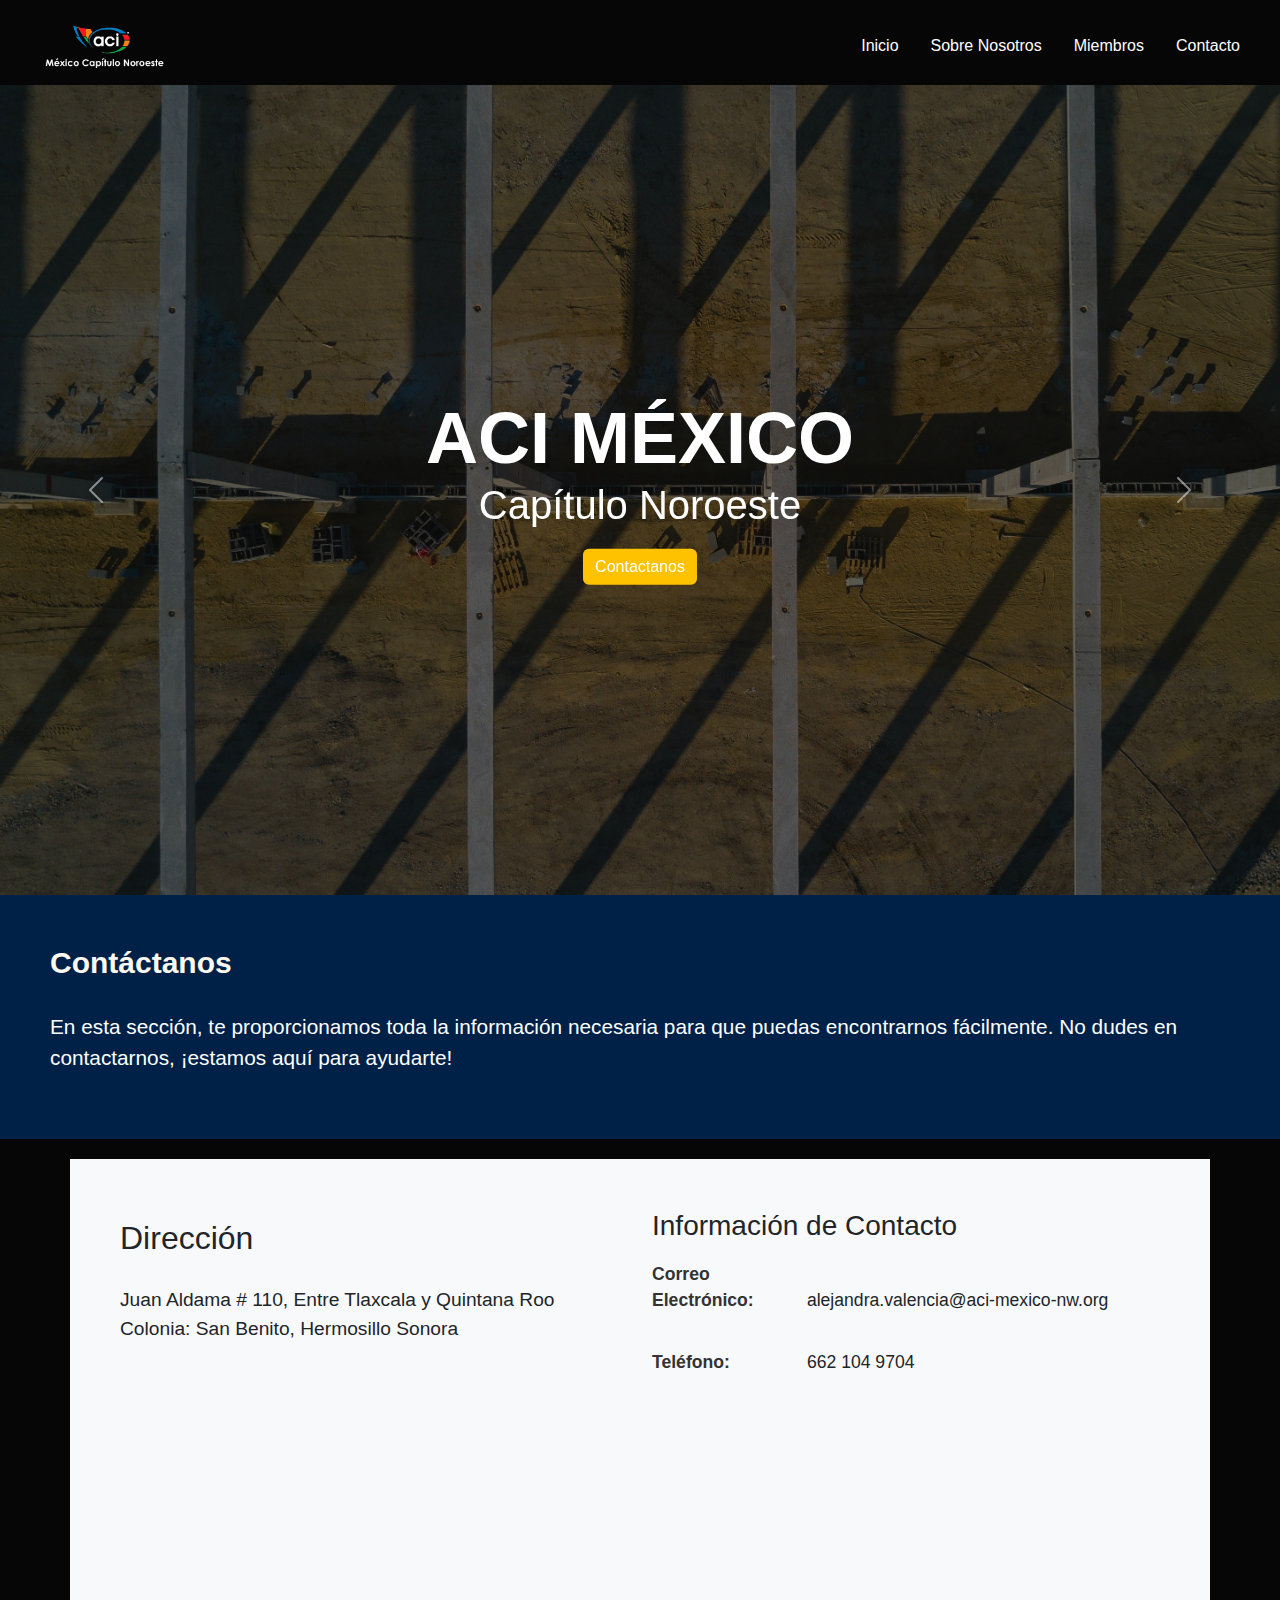
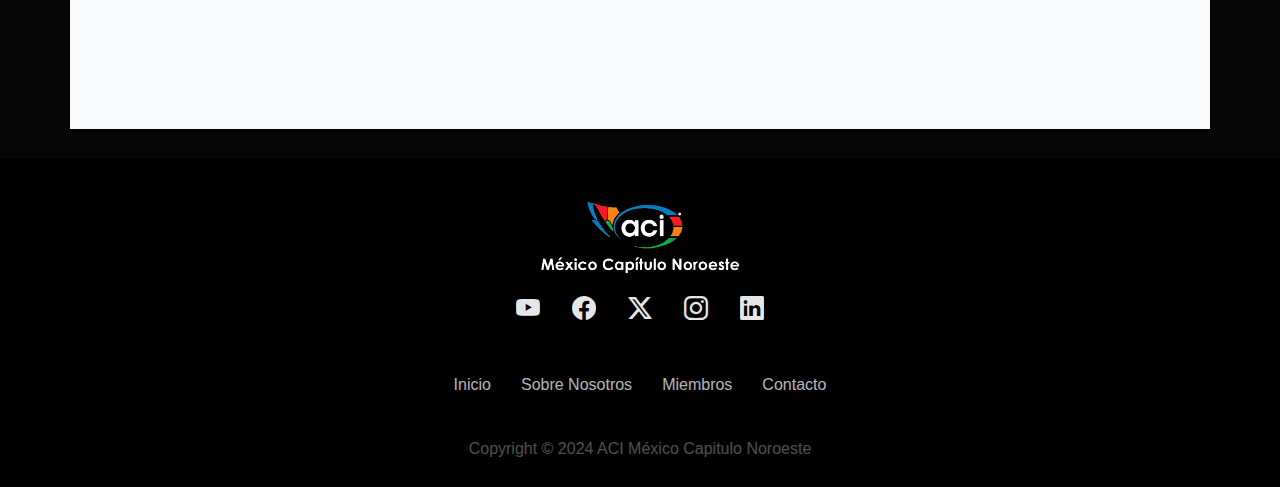
<file: contacto.html>
<!DOCTYPE html>
<html lang="en">

<head>
    <meta charset="UTF-8">
    <meta name="viewport" content="width=device-width, initial-scale=1.0">
    <title>ACI México Capitulo Noroeste</title>


    <link rel="preconnect" href="https://fonts.googleapis.com">
    <link rel="preconnect" href="https://fonts.gstatic.com" crossorigin>
    <link href="https://fonts.googleapis.com/css2?family=Rubik:wght@300;400;500;600;700;800&display=swap"
        rel="stylesheet">

    <link href="https://cdn.jsdelivr.net/npm/bootstrap@5.3.3/dist/css/bootstrap.min.css" rel="stylesheet"
        integrity="sha384-QWTKZyjpPEjISv5WaRU9OFeRpok6YctnYmDr5pNlyT2bRjXh0JMhjY6hW+ALEwIH" crossorigin="anonymous">
    <link rel="stylesheet" href="https://cdn.jsdelivr.net/npm/bootstrap-icons@1.11.3/font/bootstrap-icons.min.css">

    <link rel="stylesheet" href="./assets/css/bootcss/carousel.css">
    <link rel="stylesheet" href="./assets/css/bootcss/btns.css">

    <link rel="stylesheet" href="./assets/css/misVis.css">
    <link rel="stylesheet" href="./assets/css/contacto.css">

    <link rel="stylesheet" href="./assets/css/header.css">
    <link rel="stylesheet" href="./assets/css/sobre.css">
    <link rel="stylesheet" href="./assets/css/footer.css">
    <link rel="stylesheet" href="./assets/css/galeria.css">
    <link rel="icon" href="./assets/img/logo_blanco.png" type="image/x-icon">
    <link rel="shortcut icon" href="./assets/img/logo_blanco.png" type="image/x-icon">
</head>

<body>
    <header>
        <div class="navbar">
            <div class="logo">
                <a href="./index.html"><img src="./assets/img/logo_blanco.png" alt="Logo"></a>
            </div>
            <ul class="links">
                <li><a href="./index.html">Inicio</a></li>
                <!--<li><a href="#galeria">Patrocinadores</a></li>-->
                <li><a href="./sobreNosotros.html">Sobre Nosotros</a></li>
                <li><a href="./miembros.html">Miembros</a></li>
                <li><a href="./contacto.html">Contacto</a></li>
            </ul>
            <!--<a href="./.html" class="action_btn">INICIAR SESION</a>-->
            <div class="toggle_btn">
                <i class="bi bi-list"></i> <!-- Icono del menú móvil -->
            </div>
        </div>
        <div class="dropdown_menu">
            <ul>
                <li><a href="./index.html">Inicio</a></li>
                <li><a href="./sobreNosotros.html">Sobre Nosotros</a></li>
                <li><a href="./miembros.html">Miembros</a></li>
                <li><a href="./contacto.html">Contacto</a></li>
                <!--<li><a href="./.html" class="action_btn">Iniciar Sesion</a></li>-->
            </ul>
        </div>
    </header>


    <div id="carouselExampleAutoplaying" class="carousel slide second-carousel" data-bs-ride="carousel"
        data-bs-interval="2000">
        <div class="carousel-inner">
            <div class="carousel-item active">
                <img src="./assets/img/sobreNosotros/1_1.jpg" class="d-block w-100" alt="...">
            </div>
            <div class="carousel-item">
                <img src="./assets/img/sobreNosotros/1_2.jpg" class="d-block w-100" alt="...">
            </div>
            <div class="carousel-item">
                <img src="./assets/img/sobreNosotros/1_3.jpg" class="d-block w-100" alt="...">
            </div>
        </div>
        <!-- Overlay con texto y botón, fuera de cada .carousel-item -->
        <div class="carousel-overlay">
            <h2>
                <span class="main-text">ACI MÉXICO</span><br>
                <span class="sub-text">Capítulo Noroeste</span>
            </h2>
            <button class="btn btn-custom" onclick="window.location.href='#QuienesSomos'">Contactanos</button>
        </div>

        <button class="carousel-control-prev" type="button" data-bs-target="#carouselExampleAutoplaying"
            data-bs-slide="prev">
            <span class="carousel-control-prev-icon" aria-hidden="true"></span>
            <span class="visually-hidden">Previous</span>
        </button>
        <button class="carousel-control-next" type="button" data-bs-target="#carouselExampleAutoplaying"
            data-bs-slide="next">
            <span class="carousel-control-next-icon" aria-hidden="true"></span>
            <span class="visually-hidden">Next</span>
        </button>
    </div>


    <section id="QuienesSomos" class="sobre">
        <h2 id="sobre__titulo" class="sobre__titulo">Contáctanos</h2>
        <p id="sobre__descripcion" class="sobre__descripcion">
            En esta sección, te proporcionamos toda la información necesaria para que puedas encontrarnos fácilmente.
            No dudes en contactarnos, ¡estamos aquí para ayudarte!
        </p>
        <!---->
        <div class="d-flex justify-content-center">
            <!--<button class="btn btn-custom" type="button" onclick="window.location.href='./sobreNosotros.html'">Conocer
                más </button>-->
        </div>
    </section>

    <!----BOOTSTRAP-->
    <!-- Sección de Contacto -->
    <div class="container contact-section">
        <div class="row">
            <!-- Columna para la dirección y mapa -->
            <div class="col-md-6">
                <h2>Dirección</h2>
                <p class="contact-address">
                    <!--<strong>Dirección:</strong><br>-->
                    Juan Aldama # 110, Entre Tlaxcala y Quintana Roo<br>
                    Colonia: San Benito, Hermosillo Sonora
                </p>
                <!-- Mapa de Google Maps -->
                <div class="map-container">
                    <iframe
                        src="https://www.google.com/maps/embed?pb=!1m18!1m12!1m3!1d1232.596339968885!2d-110.9647873504897!3d29.09655984810565!2m3!1f0!2f0!3f0!3m2!1i1024!2i768!4f13.1!3m3!1m2!1s0x86ce85f84b1e6d7f%3A0x928875c138a54a02!2sACI%20M%C3%89XICO%20CAPITULO%20NOROESTE!5e0!3m2!1ses-419!2smx!4v1726733097572!5m2!1ses-419!2smx"
                        width="600" height="450" style="border:0;" allowfullscreen="" loading="lazy"
                        referrerpolicy="no-referrer-when-downgrade"></iframe>
                </div>
            </div>
            <!-- Columna para la información de contacto -->
            <div class="col-md-6">
                <h3>Información de Contacto</h3>
                <ul class="contact-info">
                    <li><strong>Correo Electrónico:</strong> alejandra.valencia@aci-mexico-nw.org</li>
                    <li><strong>Teléfono:</strong> 662 104 9704</li>
                </ul>
            </div>
        </div>
    </div>

    <div class="scroll__to__top">
        <button id="back__to__top" class="btn btn-custom">
            <i class="bi bi-arrow-up-circle-fill"></i>
        </button>
    </div>
    


    <footer>
        <div class="footerContainer">
            <!-- Logo de la empresa -->
            <div class="footerLogo">
                <a href="./index.html"><img src="./assets/img/logo_blanco.png" alt="Logo de la Empresa"></a>

            </div>

            <!-- Iconos de redes sociales -->
            <div class="socialIcons">
                <a href="https://www.youtube.com/@aci.mexico-nw"><i class="bi bi-youtube"></i></a>
                <a href="https://www.facebook.com/ACI.Mexico.NW"><i class="bi bi-facebook"></i></a>
                <a href="https://twitter.com/aci_nw"><i class="bi bi-twitter-x"></i></a>
                <a href="https://www.instagram.com/aci.mexico.nw/"><i class="bi bi-instagram"></i></a>
                <a href="https://www.linkedin.com/in/aci-mexico-noroeste-92a23a284/"><i class="bi bi-linkedin"></i></a>
            </div>

            <!-- Navegación del footer -->
            <div class="footerNav">
                <ul>
                    <li><a href="./index.html">Inicio</a></li>
                    <li><a href="./sobreNosotros.html">Sobre Nosotros</a></li>
                    <li><a href="./miembros.html">Miembros</a></li>
                    <li><a href="./contacto.html">Contacto</a></li>
                </ul>
            </div>
        </div>

        <!-- Parte inferior del footer -->
        <div class="footerBottom">
            <p> Copyright &copy; 2024 ACI México Capitulo Noroeste</p>
        </div>
    </footer>


    <script src="./assets/js/header.js"></script>
    <script src="./assets/js/top_boton.js"></script>
    <script src="./assets/js/boots/boots.js"></script>
</body>

</html>
</file>
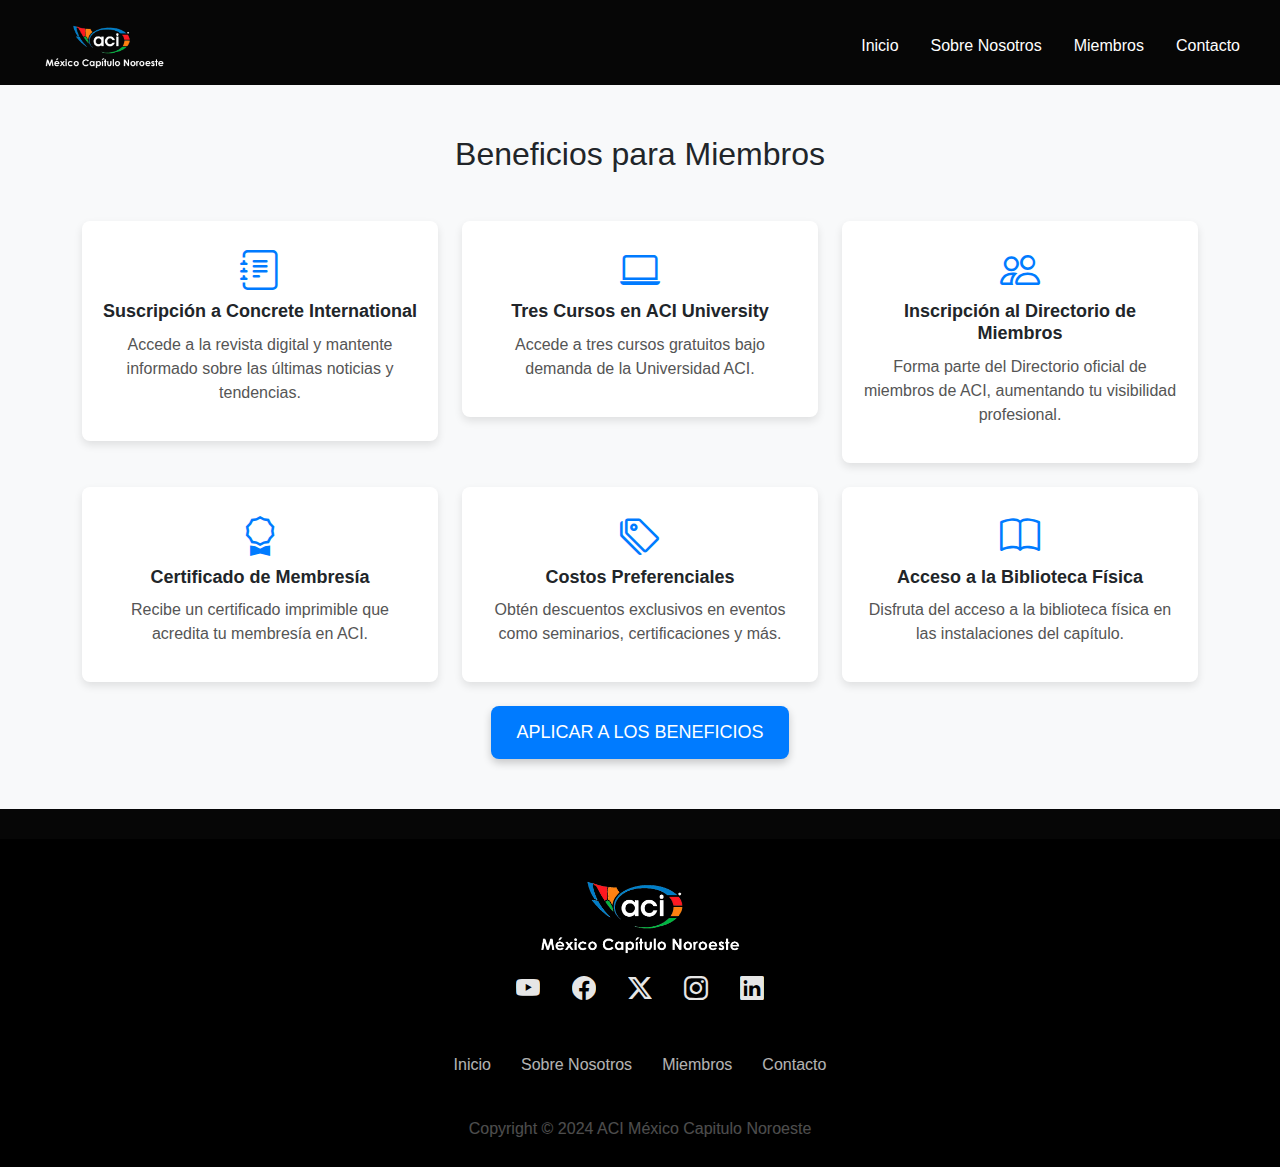
<file: miembros.html>
<!DOCTYPE html>
<html lang="en">

<head>
    <meta charset="UTF-8">
    <meta name="viewport" content="width=device-width, initial-scale=1.0">
    <title>ACI México Capitulo Noroeste</title>

    <link rel="preconnect" href="https://fonts.googleapis.com">
    <link rel="preconnect" href="https://fonts.gstatic.com" crossorigin>
    <link href="https://fonts.googleapis.com/css2?family=Rubik:wght@300;400;500;600;700;800&display=swap" rel="stylesheet">
    <link href="https://cdn.jsdelivr.net/npm/bootstrap@5.3.3/dist/css/bootstrap.min.css" rel="stylesheet"
        integrity="sha384-QWTKZyjpPEjISv5WaRU9OFeRpok6YctnYmDr5pNlyT2bRjXh0JMhjY6hW+ALEwIH" crossorigin="anonymous">
    <link rel="stylesheet" href="https://cdn.jsdelivr.net/npm/bootstrap-icons@1.11.3/font/bootstrap-icons.min.css">

    <link rel="stylesheet" href="./assets/css/bootcss/btns.css">
    <link rel="stylesheet" href="./assets/css/header.css">
    <link rel="stylesheet" href="./assets/css/footer.css">
    <link rel="stylesheet" href="./assets/css/miembros.css"> 
    <link rel="icon" href="./assets/img/logo_blanco.png" type="image/x-icon">
    <link rel="shortcut icon" href="./assets/img/logo_blanco.png" type="image/x-icon">
</head>

<body>
    <header>
        <div class="navbar">
            <div class="logo">
                <a href="./index.html"><img src="./assets/img/logo_blanco.png" alt="Logo"></a>
            </div>
            <ul class="links">
                <li><a href="./index.html">Inicio</a></li>
                <li><a href="./sobreNosotros.html">Sobre Nosotros</a></li>
                <li><a href="./miembros.html">Miembros</a></li>
                <li><a href="./contacto.html">Contacto</a></li>
            </ul>
            <div class="toggle_btn">
                <i class="bi bi-list"></i> <!-- Icono del menú móvil -->
            </div>
        </div>
        <div class="dropdown_menu">
            <ul>
                <li><a href="./index.html">Inicio</a></li>
                <li><a href="./sobreNosotros.html">Sobre Nosotros</a></li>
                <li><a href="./miembros.html">Miembros</a></li>
                <li><a href="./contacto.html">Contacto</a></li>
            </ul>
        </div>
    </header>

    <!-- Beneficios para Miembros -->
    <section class="beneficios-container">
        <div class="container">
            <h2 class="text-center mb-5">Beneficios para Miembros</h2>
            <div class="row gy-4">
                <div class="col-md-4">
                    <div class="beneficio">
                        <i class="bi bi-journal-text beneficio-icon"></i>
                        <h5>Suscripción a Concrete International</h5>
                        <p>Accede a la revista digital y mantente informado sobre las últimas noticias y tendencias.</p>
                    </div>
                </div>
                <div class="col-md-4">
                    <div class="beneficio">
                        <i class="bi bi-laptop beneficio-icon"></i>
                        <h5>Tres Cursos en ACI University</h5>
                        <p>Accede a tres cursos gratuitos bajo demanda de la Universidad ACI.</p>
                    </div>
                </div>
                <div class="col-md-4">
                    <div class="beneficio">
                        <i class="bi bi-people beneficio-icon"></i>
                        <h5>Inscripción al Directorio de Miembros</h5>
                        <p>Forma parte del Directorio oficial de miembros de ACI, aumentando tu visibilidad profesional.</p>
                    </div>
                </div>
                <div class="col-md-4">
                    <div class="beneficio">
                        <i class="bi bi-award beneficio-icon"></i>
                        <h5>Certificado de Membresía</h5>
                        <p>Recibe un certificado imprimible que acredita tu membresía en ACI.</p>
                    </div>
                </div>
                <div class="col-md-4">
                    <div class="beneficio">
                        <i class="bi bi-tags beneficio-icon"></i>
                        <h5>Costos Preferenciales</h5>
                        <p>Obtén descuentos exclusivos en eventos como seminarios, certificaciones y más.</p>
                    </div>
                </div>
                <div class="col-md-4">
                    <div class="beneficio">
                        <i class="bi bi-book beneficio-icon"></i>
                        <h5>Acceso a la Biblioteca Física</h5>
                        <p>Disfruta del acceso a la biblioteca física en las instalaciones del capítulo.</p>
                    </div>
                </div>
            </div>
        </div>
        <div class="d-flex justify-content-center mt-4">
            <a href="./contacto.html" class="btn btn-aplicar">Aplicar a los Beneficios</a>
        </div>
    </section>
    <div class="scroll__to__top">
        <button id="back__to__top" class="btn btn-custom">
            <i class="bi bi-arrow-up-circle-fill"></i>
        </button>
    </div>
    
    <footer>
        <div class="footerContainer">
            <!-- Logo de la empresa -->
            <div class="footerLogo">
                <a href="./index.html"><img src="./assets/img/logo_blanco.png" alt="Logo de la Empresa"></a>

            </div>

            <!-- Iconos de redes sociales -->
            <div class="socialIcons">
                <a href="https://www.youtube.com/@aci.mexico-nw"><i class="bi bi-youtube"></i></a>
                <a href="https://www.facebook.com/ACI.Mexico.NW"><i class="bi bi-facebook"></i></a>
                <a href="https://twitter.com/aci_nw"><i class="bi bi-twitter-x"></i></a>
                <a href="https://www.instagram.com/aci.mexico.nw/"><i class="bi bi-instagram"></i></a>
                <a href="https://www.linkedin.com/in/aci-mexico-noroeste-92a23a284/"><i class="bi bi-linkedin"></i></a>
            </div>

            <!-- Navegación del footer -->
            <div class="footerNav">
                <ul>
                    <li><a href="./index.html">Inicio</a></li>
                    <li><a href="./sobreNosotros.html">Sobre Nosotros</a></li>
                    <li><a href="./miembros.html">Miembros</a></li>
                    <li><a href="./contacto.html">Contacto</a></li>
                </ul>
            </div>
        </div>

        <!-- Parte inferior del footer -->
        <div class="footerBottom">
            <p> Copyright &copy; 2024 ACI México Capitulo Noroeste</p>
        </div>
    </footer>



    <script src="./assets/js/header.js"></script>
    <script src="./assets/js/top_boton.js"></script>
    <script src="./assets/js/boots/boots.js"></script>
</body>

</html>
</file>
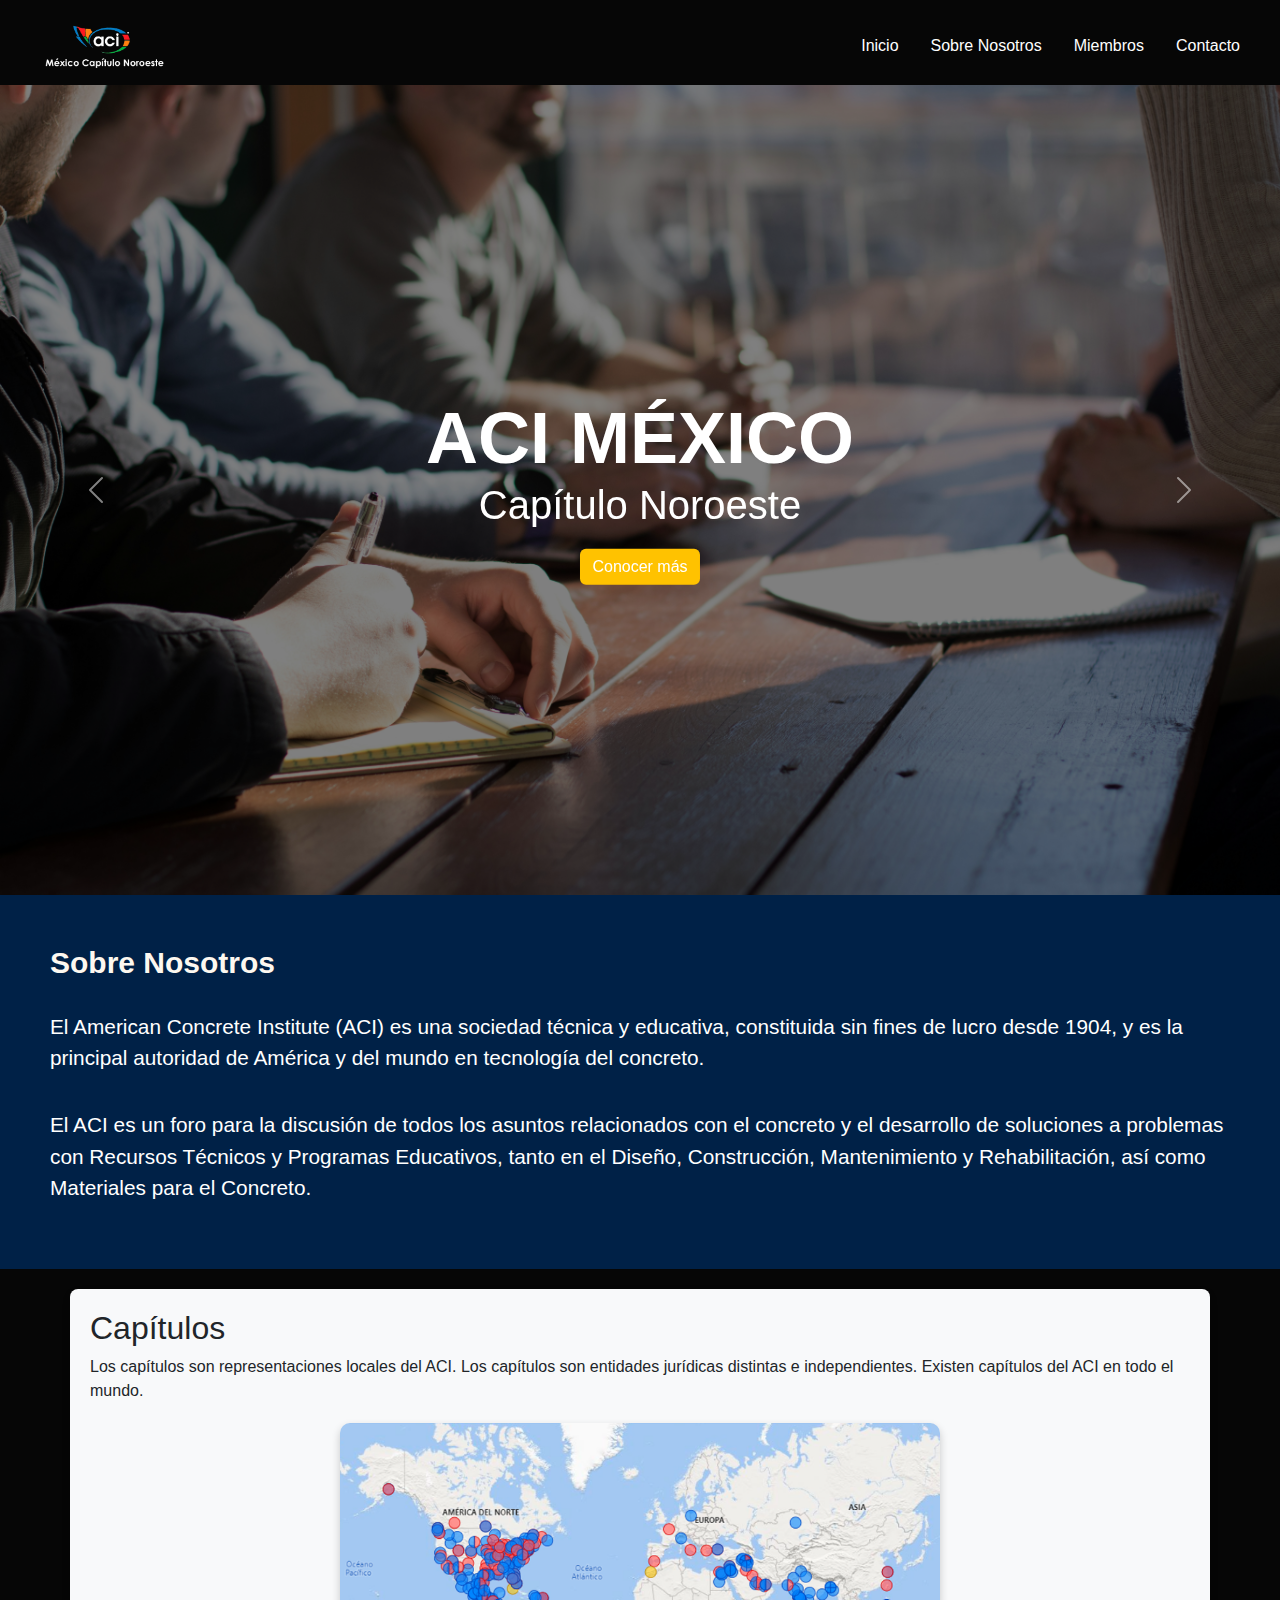
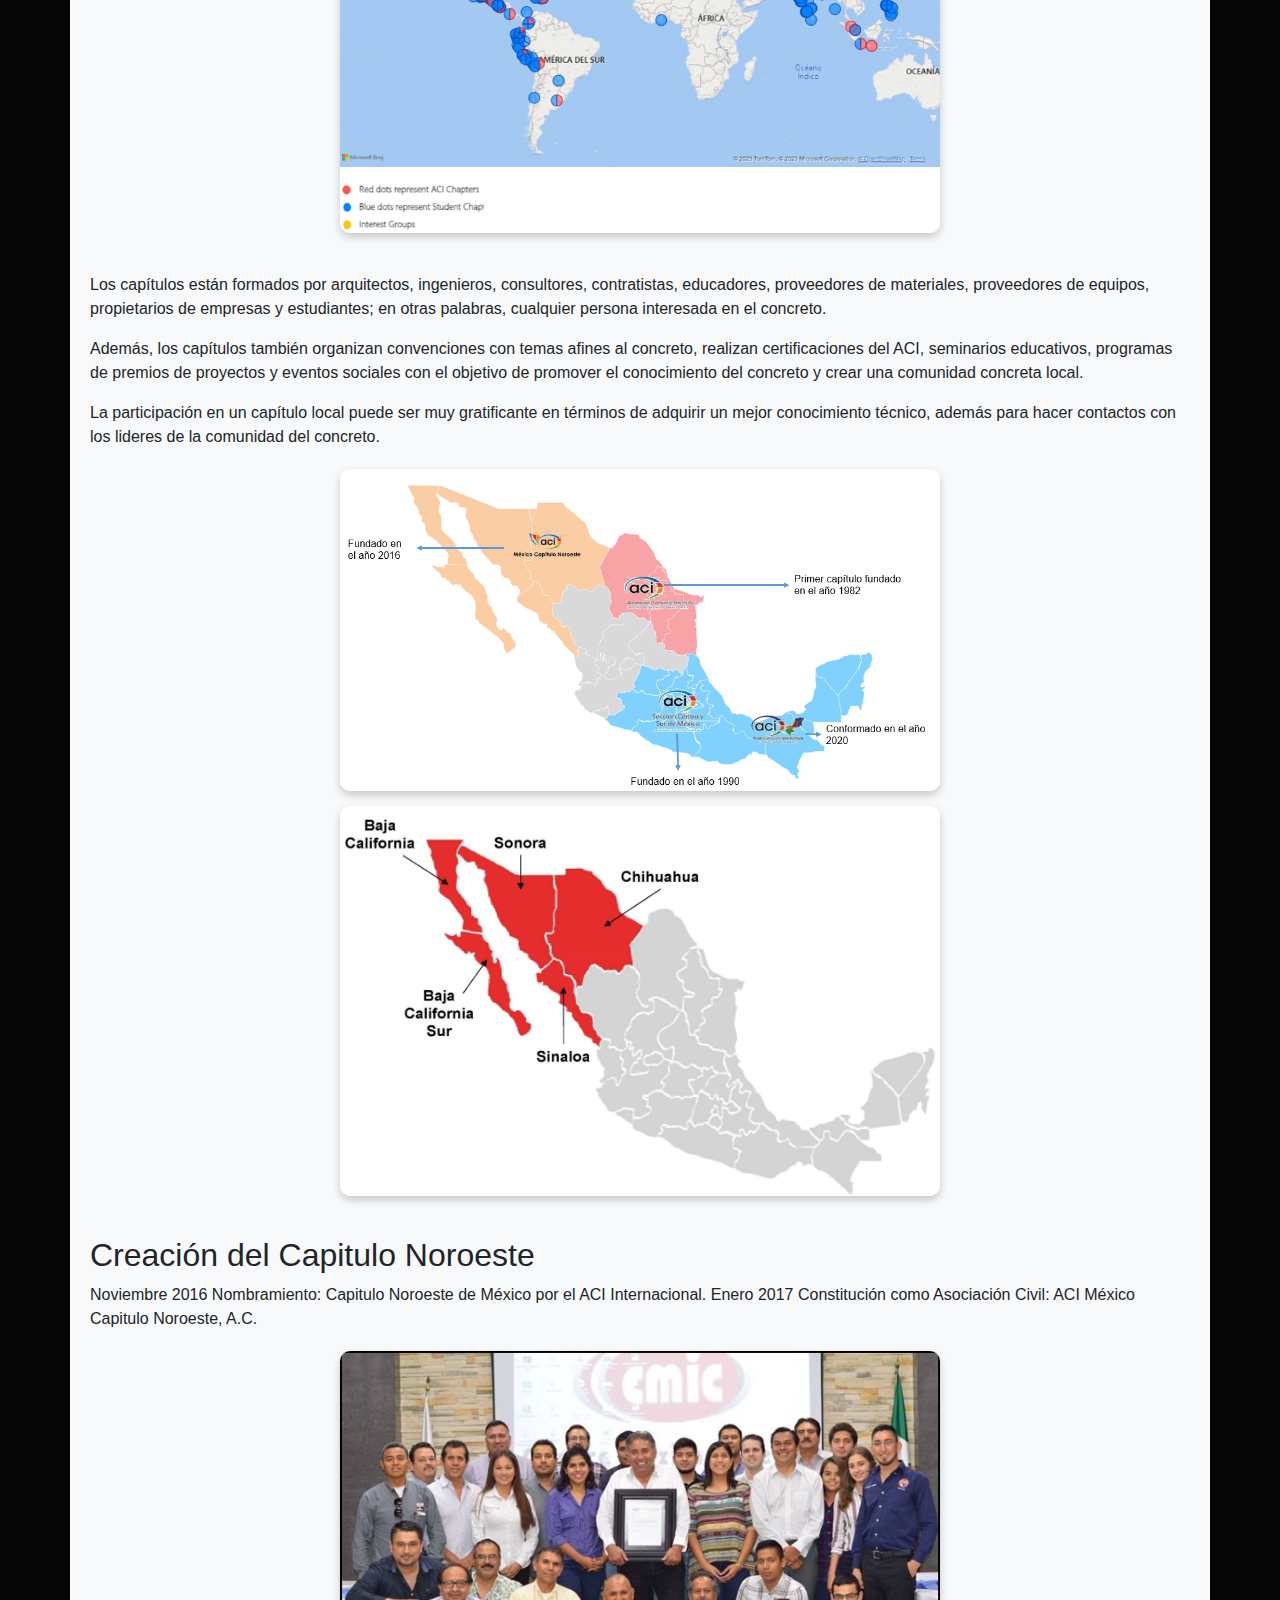
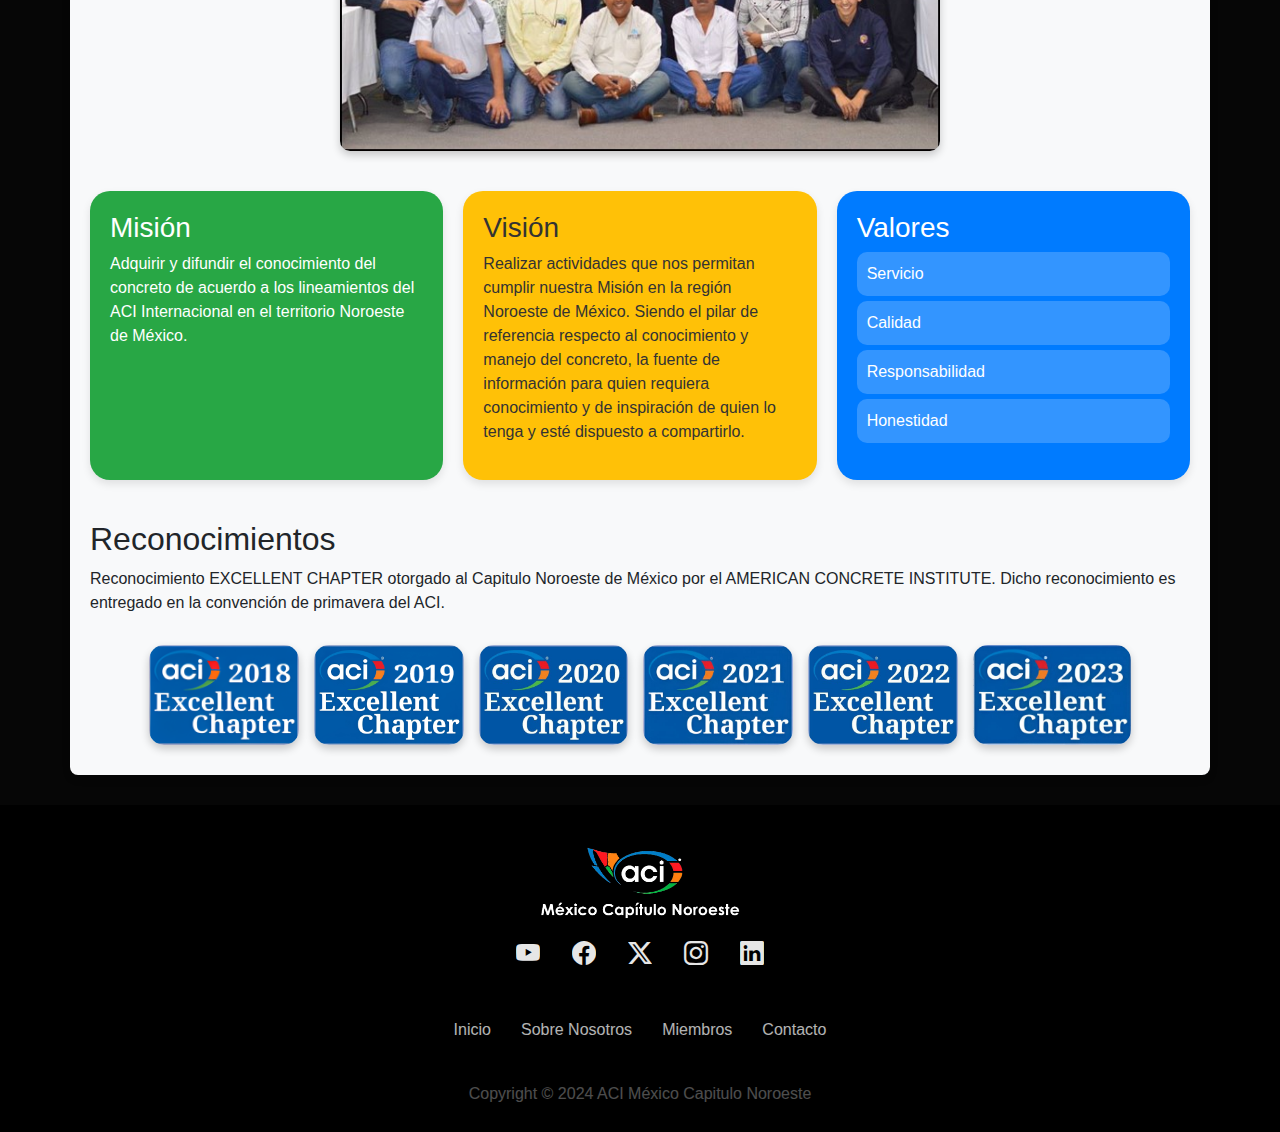
<file: sobreNosotros.html>
<!DOCTYPE html>
<html lang="en">

<head>
    <meta charset="UTF-8">
    <meta name="viewport" content="width=device-width, initial-scale=1.0">
    <title>ACI México Capitulo Noroeste</title>


    <link rel="preconnect" href="https://fonts.googleapis.com">
    <link rel="preconnect" href="https://fonts.gstatic.com" crossorigin>
    <link href="https://fonts.googleapis.com/css2?family=Rubik:wght@300;400;500;600;700;800&display=swap"
        rel="stylesheet">

    <link href="https://cdn.jsdelivr.net/npm/bootstrap@5.3.3/dist/css/bootstrap.min.css" rel="stylesheet"
        integrity="sha384-QWTKZyjpPEjISv5WaRU9OFeRpok6YctnYmDr5pNlyT2bRjXh0JMhjY6hW+ALEwIH" crossorigin="anonymous">
    <link rel="stylesheet" href="https://cdn.jsdelivr.net/npm/bootstrap-icons@1.11.3/font/bootstrap-icons.min.css">

    <link rel="stylesheet" href="./assets/css/bootcss/carousel.css">
    <link rel="stylesheet" href="./assets/css/bootcss/btns.css">

    <link rel="stylesheet" href="./assets/css/misVis.css">

    <link rel="stylesheet" href="./assets/css/header.css">
    <link rel="stylesheet" href="./assets/css/sobre.css">
    <link rel="stylesheet" href="./assets/css/footer.css">
    <link rel="stylesheet" href="./assets/css/galeria.css">
    <link rel="icon" href="./assets/img/logo_blanco.png" type="image/x-icon">
    <link rel="shortcut icon" href="./assets/img/logo_blanco.png" type="image/x-icon">
</head>

<body>
    <header>
        <div class="navbar">
            <div class="logo">
                <a href="./index.html"><img src="./assets/img/logo_blanco.png" alt="Logo"></a>
            </div>
            <ul class="links">
                <li><a href="./index.html">Inicio</a></li>
                <!--<li><a href="#galeria">Patrocinadores</a></li>-->
                <li><a href="./sobreNosotros.html">Sobre Nosotros</a></li>
                <li><a href="./miembros.html">Miembros</a></li>
                <li><a href="./contacto.html">Contacto</a></li>
            </ul>
            <!--<a href="./.html" class="action_btn">INICIAR SESION</a>-->
            <div class="toggle_btn">
                <i class="bi bi-list"></i> <!-- Icono del menú móvil -->
            </div>
        </div>
        <div class="dropdown_menu">
            <ul>
                <li><a href="./index.html">Inicio</a></li>
                <li><a href="./sobreNosotros.html">Sobre Nosotros</a></li>
                <li><a href="./miembros.html">Miembros</a></li>
                <li><a href="./contacto.html">Contacto</a></li>
                <!--<li><a href="./.html" class="action_btn">Iniciar Sesion</a></li>-->
            </ul>
        </div>
    </header>


    <!-- Segundo Carrusel -->
    <div id="carouselExampleAutoplaying" class="carousel slide second-carousel" data-bs-ride="carousel"
        data-bs-interval="2000">
        <div class="carousel-inner">
            <div class="carousel-item active">
                <img src="./assets/img/sobreNosotros/1.jpg" class="d-block w-100" alt="...">
            </div>
            <div class="carousel-item">
                <img src="./assets/img/sobreNosotros/2.jpg" class="d-block w-100" alt="...">
            </div>
            <div class="carousel-item">
                <img src="./assets/img/sobreNosotros/3.jpg" class="d-block w-100" alt="...">
            </div>
        </div>
        <!-- Overlay con texto y botón, fuera de cada .carousel-item -->
        <div class="carousel-overlay">
            <h2>
                <span class="main-text">ACI MÉXICO</span><br>
                <span class="sub-text">Capítulo Noroeste</span>
            </h2>
            <button class="btn btn-custom" onclick="window.location.href='#QuienesSomos'">Conocer más</button>
        </div>

        <button class="carousel-control-prev" type="button" data-bs-target="#carouselExampleAutoplaying"
            data-bs-slide="prev">
            <span class="carousel-control-prev-icon" aria-hidden="true"></span>
            <span class="visually-hidden">Previous</span>
        </button>
        <button class="carousel-control-next" type="button" data-bs-target="#carouselExampleAutoplaying"
            data-bs-slide="next">
            <span class="carousel-control-next-icon" aria-hidden="true"></span>
            <span class="visually-hidden">Next</span>
        </button>
    </div>



    <section id="QuienesSomos" class="sobre">
        <h2 id="sobre__titulo" class="sobre__titulo">Sobre Nosotros</h2>
        <p id="sobre__descripcion" class="sobre__descripcion">
            El American Concrete Institute (ACI) es una sociedad técnica y educativa, constituida sin fines de lucro
            desde 1904, y es la principal autoridad de América y del mundo en tecnología del concreto.
        </p>
        <p id="sobre__descripcion" class="sobre__descripcion">
            El ACI es un foro para la discusión de todos los asuntos relacionados con el concreto y el desarrollo de
            soluciones a problemas con Recursos Técnicos y Programas Educativos, tanto en el Diseño, Construcción,
            Mantenimiento y Rehabilitación, así como Materiales para el Concreto.
        </p>
        <!--
    <div class="d-flex justify-content-center"> 
        <button class="btn btn-custom" type="button" onclick="window.location.href='#QuienesSomos'">Conocer más </button>
    </div>-->
    </section>

    <!----BOOTSTRAP-->

    <!-- Contenedor principal -->
    <div class="container">
        <div class="row">
            <!-- Columna grande a la izquierda -->
            <div class="col-md-12 left-column">
                <h2>Capítulos</h2>
                <p>Los capítulos son representaciones locales del ACI.
                    Los capítulos son entidades jurídicas distintas e independientes.
                    Existen capítulos del ACI en todo el mundo.
                </p>
                <div class="images">
                    <img src="./assets/img/sobreNosotros/capitulo_1.png" alt="Imagen 1">
                    <!--<img src="./assets/img/sobreNosotros/visitas.jpg" alt="Imagen 2">-->
                </div>
                <p>Los capítulos están formados por arquitectos, ingenieros, consultores, contratistas, educadores,
                    proveedores de materiales, proveedores de equipos, propietarios de empresas y estudiantes; en otras
                    palabras, cualquier persona interesada en el concreto.
                </p>
                <p>Además, los capítulos también organizan convenciones con temas afines al concreto, realizan
                    certificaciones del ACI, seminarios educativos, programas de premios de proyectos y eventos sociales
                    con el objetivo de promover el conocimiento del concreto y crear una comunidad concreta local.
                </p>
                <p>
                    La participación en un capítulo local puede ser muy gratificante en términos de adquirir un mejor
                    conocimiento técnico, además para hacer contactos con los lideres de la comunidad del concreto.
                </p>
                <div class="images">
                    <img src="./assets/img/sobreNosotros/capitulo_2.png" alt="Imagen 1">
                    <img src="./assets/img/sobreNosotros/capitulo_3.jpg" alt="Imagen 2">
                </div>

                <h2>Creación del Capitulo Noroeste </h2>
                <p>Noviembre 2016
                    Nombramiento: Capitulo Noroeste de México por el ACI Internacional.

                    Enero 2017
                    Constitución como Asociación Civil:
                    ACI México Capitulo Noroeste, A.C.
                </p>
                <div class="images">
                    <img src="./assets/img/sobreNosotros/creacion.jpg" alt="Imagen 1">
                    <!--<img src="./assets/img/sobreNosotros/visitas.jpg" alt="Imagen 2">-->
                </div>
                <!-- Nueva Sección: Misión, Visión y Valores -->
                <div class="info-container">
                    <div class="info-box mision">
                        <h3>Misión</h3>
                        <p>Adquirir y difundir el conocimiento del concreto de acuerdo a los lineamientos del ACI
                            Internacional en el territorio Noroeste de México.</p>
                    </div>
                    <div class="info-box vision">
                        <h3>Visión</h3>
                        <p>Realizar actividades que nos permitan cumplir nuestra Misión en la región Noroeste de México.
                            Siendo el pilar de referencia respecto al conocimiento y manejo del concreto, la fuente de
                            información para quien requiera conocimiento y de inspiración de quien lo tenga y esté
                            dispuesto a compartirlo.</p>
                    </div>
                    <div class="info-box valores">
                        <h3>Valores</h3>
                        <ul>
                            <li>Servicio</li>
                            <li>Calidad</li>
                            <li>Responsabilidad</li>
                            <li>Honestidad</li>
                        </ul>
                    </div>
                </div>
                <!-- Fin de la Nueva Sección -->
                <h2>Reconocimientos</h2>
                <p>Reconocimiento EXCELLENT CHAPTER otorgado al Capitulo Noroeste de México por el AMERICAN CONCRETE
                    INSTITUTE.
                    Dicho reconocimiento es entregado en la convención de primavera del ACI.
                </p>
                <div class="recognition-images">
                    <img src="./assets/img/reconocimientos/2018.png" alt="Reconocimiento 1">
                    <img src="./assets/img/reconocimientos/2019.jpeg" alt="Reconocimiento 2">
                    <img src="./assets/img/reconocimientos/2020.jpg" alt="Reconocimiento 3">
                    <img src="./assets/img/reconocimientos/2021.jpg" alt="Reconocimiento 4">
                    <img src="./assets/img/reconocimientos/2022.jpg" alt="Reconocimiento 5">
                    <img src="./assets/img/reconocimientos/2023.jpg" alt="Reconocimiento 6">
                </div>
            </div>
        </div>
    </div>

    <div class="scroll__to__top">
        <button id="back__to__top" class="btn btn-custom">
            <i class="bi bi-arrow-up-circle-fill"></i>
        </button>
    </div>
    

    <footer>
        <div class="footerContainer">
            <!-- Logo de la empresa -->
            <div class="footerLogo">
                <a href="./index.html"><img src="./assets/img/logo_blanco.png" alt="Logo de la Empresa"></a>

            </div>

            <!-- Iconos de redes sociales -->
            <div class="socialIcons">
                <a href="https://www.youtube.com/@aci.mexico-nw"><i class="bi bi-youtube"></i></a>
                <a href="https://www.facebook.com/ACI.Mexico.NW"><i class="bi bi-facebook"></i></a>
                <a href="https://twitter.com/aci_nw"><i class="bi bi-twitter-x"></i></a>
                <a href="https://www.instagram.com/aci.mexico.nw/"><i class="bi bi-instagram"></i></a>
                <a href="https://www.linkedin.com/in/aci-mexico-noroeste-92a23a284/"><i class="bi bi-linkedin"></i></a>
            </div>

            <!-- Navegación del footer -->
            <div class="footerNav">
                <ul>
                    <li><a href="./index.html">Inicio</a></li>
                    <li><a href="./sobreNosotros.html">Sobre Nosotros</a></li>
                    <li><a href="./miembros.html">Miembros</a></li>
                    <li><a href="./contacto.html">Contacto</a></li>
                </ul>
            </div>
        </div>

        <!-- Parte inferior del footer -->
        <div class="footerBottom">
            <p> Copyright &copy; 2024 ACI México Capitulo Noroeste</p>
        </div>
    </footer>


    <script src="./assets/js/header.js"></script>
    <script src="./assets/js/top_boton.js"></script>
    <script src="./assets/js/boots/boots.js"></script>
</body>

</html>
</file>
<file: assets/css/bootcss/carousel.css>
.first-carousel .carousel-item {
    width: 100%;
    height: 600px; 
    position: relative;
}

.first-carousel .carousel-item img {
    width: 100%;
    height: 100%; 
    object-fit: contain; 
    
}


@media (max-width: 768px) {
    .first-carousel .carousel-item {
        height: 400px; 
    }

    .first-carousel .carousel-item img {
        height: auto; 
    }
}

.second-carousel .carousel-item {
    width: 100%;
    height: 90vh;
    overflow: hidden;
    position: relative; 
}

.second-carousel .carousel-item img {
    width: 100%;
    height: 100%; 
    object-fit: cover;
}


.second-carousel .carousel-item::before {
    content: "";
    position: absolute;
    top: 0;
    left: 0;
    width: 100%;
    height: 100%;
    background-color: rgba(0, 0, 0, 0.5); 
    z-index: 1; 
}

.carousel-overlay {
    position: absolute;
    top: 50%;
    left: 50%;
    transform: translate(-50%, -50%);
    color: white;
    text-align: center;
    z-index: 2; 
}

.carousel-overlay h2 {
    margin-bottom: 20px;
}

.second-carousel .carousel-inner {
    position: relative; 
}


.carousel-overlay h2 {
    margin-bottom: 20px;
}

/* Estilo para "ACI MÉXICO" */
.carousel-overlay .main-text {
    font-size: 2.5rem;
    font-weight: bold;
}


.carousel-overlay .sub-text {
    font-size: 1.5rem; 
    font-weight: normal;
}

/* Consulta de medios para pantallas grandes (escritorio) */
@media (min-width: 992px) { 
    .carousel-overlay .main-text {
        font-size: 4.5rem; 
    }

    .carousel-overlay .sub-text {
        font-size: 2.5rem; 
    }
}


@media (max-width: 768px) {
    .second-carousel .carousel-item {
        height: 40vh;
    }
}
</file>
<file: assets/css/bootcss/btns.css>
.scroll__to__top {
    position: fixed;
    bottom: 140px;
    right: 55px;
    display: block;
    z-index: 1000;
}

#back__to__top {
    background-color: rgba(236, 112, 11, 0); 
    color: #d14545; 
    border-radius: 30px; 
    padding: 0; 
    cursor: pointer; 
    transition: all 0.1s ease-in-out;
}

#back__to__top i {
    font-size: 40px;
    padding-top: 2.5px; 
}


#back__to__top:hover {
    color: #0C7ED2; 
}

/* CSS para los otros botones */
.btn-custom {
    background-color: #FFC200; 
    color: #ffffff; 
    border: none; 
}

.btn-custom:hover {
    background-color: #0C7ED2;
    color: #ffffff; 
}

.d-flex {
    display: flex;
}

.justify-content-center {
    justify-content: center;
}
</file>
<file: assets/css/misVis.css>
.container {
    margin-top: 20px;
}

.left-column {
    background-color: #f8f9fa;
    padding: 20px;
    border-radius: 8px;
    box-shadow: 0 4px 8px rgba(0,0,0,0.1);
}

.images {
    margin-top: 20px;
    margin-bottom: 40px;
    display: flex;
    flex-wrap: wrap;
    gap: 15px;
    justify-content: center;
}

.images img {
    width: 100%;
    max-width: 600px;
    height: auto;
    border-radius: 10px;
    box-shadow: 0 4px 8px rgba(0,0,0,0.2);
    transition: transform 0.3s ease, box-shadow 0.3s ease;
}

.images img:hover {
    transform: scale(1.05);
    box-shadow: 0 8px 16px rgba(0,0,0,0.3);
}

.service-list {
    list-style: none;
    padding: 0;
    margin: 0;
    font-family: Arial, sans-serif;
}

.service-list li {
    background-color: #f4f4f4;
    border: 1px solid #ddd;
    border-radius: 4px;
    padding: 12px 15px;
    margin-bottom: 10px;
    font-size: 1rem;
    color: #333;
    text-align: center;
    box-shadow: 0 2px 4px rgba(0,0,0,0.1);
}

.service-list li:hover {
    background-color: #f4f4f4;
    transform: none;
    cursor: default;
}

.info-container {
    display: flex;
    justify-content: space-between;
    align-items: stretch;
    gap: 20px;
    margin: 40px 0;
    flex-wrap: wrap;
}

.info-box {
    flex: 1 1 30%;
    padding: 20px;
    border-radius: 20px;
    color: #fff;
    box-shadow: 0 4px 8px rgba(0,0,0,0.1);
    transition: transform 0.3s ease, box-shadow 0.3s ease;
}

.info-box.mision {
    background-color: #28a745;
}

.info-box.vision {
    background-color: #ffc107;
    color: #333;
}

.info-box.valores {
    background-color: #007bff;
}

.info-box:hover {
    transform: translateY(-5px);
    box-shadow: 0 8px 16px rgba(0,0,0,0.2);
}

.info-box.valores ul {
    list-style: none;
    padding: 0;
}

.info-box.valores li {
    background-color: rgba(255, 255, 255, 0.2);
    margin: 5px 0;
    padding: 10px;
    border-radius: 10px;
}

.recognition-images {
    display: flex;
    flex-wrap: wrap;
    gap: 15px;
    justify-content: center;
    margin-top: 20px;
    padding: 10px;
}

.recognition-images img {
    height: 100px;
    object-fit: cover;
    border-radius: 15px;
    box-shadow: 0 4px 8px rgba(0, 0, 0, 0.2);
    transition: transform 0.3s ease, box-shadow 0.3s ease;
}

.recognition-images img:hover {
    transform: scale(1.05);
    box-shadow: 0 8px 16px rgba(0, 0, 0, 0.3);
}

@media (max-width: 768px) {
    .recognition-images {
        flex-direction: row;
        flex-wrap: wrap;
        gap: 10px;
    }

    .recognition-images img {
        height: 100px;
    }
}

@media (max-width: 768px) {
    .left-column, .right-column {
        padding: 10px;
    }

    .info-container {
        flex-direction: column;
    }

    .info-box {
        flex: 1 1 100%;
    }

    .images {
        flex-direction: column;
        align-items: center;
    }

    .images img {
        max-width: 100%;
    }
}
</file>
<file: assets/css/contacto.css>
.contact-section {
    padding: 50px;
    background-color: #f8f9fa;
}

.contact-section .container {
    background-color: #ffffff;
    border-radius: 8px;
    padding: 30px;
    box-shadow: 0 0 10px rgba(0, 0, 0, 0.1);
    margin: 0 auto;
    max-width: 1200px;
}

.contact-section h2,
.contact-section p,
.contact-section .contact-info li {
    padding: 10px 0;
}

.contact-address {
    font-size: 1.2rem;
    margin-bottom: 20px;
}

.map-container {
    position: relative;
    overflow: hidden;
    padding-top: 56.25%;
    border-radius: 8px;
    margin-bottom: 20px;
}

.map-container iframe {
    position: absolute;
    top: 0;
    left: 0;
    width: 100%;
    height: 100%;
    border: 0;
}

.contact-info {
    list-style: none;
    padding: 0;
    margin: 0;
    font-size: 1.1rem;
}

.contact-info li {
    margin-bottom: 15px;
}

.contact-info strong {
    display: inline-block;
    width: 150px;
    font-weight: bold;
    color: #333;
}
</file>
<file: assets/css/header.css>
/* CSS global y del header */

* {
    margin: 0;
    padding: 0;
    box-sizing: border-box;
    font-family: "Montserrat", sans-serif;
    /*font-family: 'Rubik', sans-serif;*/
}

body {
    height: 100vh;
    background-color: rgb(6, 6, 6);
}

li {
    list-style: none;
}

a {
    text-decoration: none;
    color: rgb(255, 255, 255);
    font-size: 1rem;
}

a:hover {
    color: #0782C9;
}

header {
    position: relative;
    padding: 0 2rem;
    padding-bottom: 15px;
    padding-top: 10px;
}

.navbar {
    width: 100%;
    height: 60px;
    max-width: 1200px;
    margin: 0 auto;
    display: flex;
    align-items: center;
    justify-content: space-between;
    padding-bottom: 15px;
}

.navbar .logo img {
    max-height: 55px; 
    height: auto; 
    width: auto; 
    padding: 5px;
}

.navbar .links {
    display: flex;
    gap: 2rem;
    margin-top: 16px;
}

.navbar .toggle_btn {
    color: white;
    font-size: 1.5rem;
    cursor: pointer;
    display: none;
}

.action_btn {
    background-color: orange;
    color: #fff;
    padding: 0.5rem 1rem;
    outline: none;
    border-radius: 20px;
    font-size: 0.8rem;
    font-weight: bold;
    cursor: pointer;
    transition: scale 0.2 ease;
}

.action_btn:hover {
    scale: 1.05;
    color: #fff;
}

.action_btn:active {
    scale: 0.95;
}

.dropdown_menu {
    position: absolute;
    right: 2rem;
    top: 60px; 
    width: 300px;
    background: rgba(31, 30, 30, 0.563);
    backdrop-filter: blur(15px);
    border-radius: 10px;
    overflow: hidden;
    transition: opacity 0.3s ease, visibility 0.3s ease;
    opacity: 0;
    visibility: hidden;
    z-index: 1000;
}

.dropdown_menu.open {
    opacity: 1;
    visibility: visible;
}

.dropdown_menu ul {
    padding: 0;
    margin: 0;
}

.dropdown_menu li {
    padding: 0.7rem;
    display: flex;
    align-items: center;
    justify-content: center;
}

.dropdown_menu .action_btn {
    width: 100%;
    display: flex;
    justify-content: center;
}

@media (max-width: 992px) {
    .navbar .links,
    .navbar .action_btn {
        display: none;
    }

    .navbar .toggle_btn {
        display: block;
    }

    .dropdown_menu {
        display: block;
    }
}

@media (max-width: 576px) {
    .dropdown_menu {
        left: 2rem;
        width: unset;
    }
}
</file>
<file: assets/css/sobre.css>
.sobre {
    text-align: left;
    background-color: #002147;
    padding: 40px;
}

.sobre__descripcion {
    color: #ffffff;
    font-weight: 300;
    font-size: 1.3rem;
    
}

.sobre__titulo {
    color: #fdf8f0;
    font-weight: 700;
    font-size: 2rem;
    
    margin-bottom: 20px; 

}

#sobre__titulo{
    font-weight: 700;
    font-size: 30px;
    margin-bottom: 10px; 
    padding: 10px;
}

#sobre__descripcion{
    padding: 10px;
}


#Dinamica {
    color: rgb(220, 143, 0);
    font-size: 40px;
    padding-left: 9px;
}

@media screen and (min-width: 0) {
    .sobre {
        padding: 40px;
    }

    .sobre__titulo,
    .sobre__descripcion {
        text-align: left;
    }
}

@media screen and (min-width: 768px) {
    .sobre {
        padding: 2.5rem;
    }

    .sobre__titulo,
    .sobre__descripcion {
        text-align: left; 
    }
}
</file>
<file: assets/css/footer.css>
footer {
    background-color: rgb(0, 0, 0);
}

.footerContainer {
    width: 100%;
    padding: 30px 30px 0px;
    text-align: center;
    margin-top: 30px;
}

.footerLogo {
    margin-bottom: 0px; 
    padding-top: 10px;
}

.footerLogo img {
    max-width: 200px;
    height: auto; 
}

.socialIcons {
    display: flex;
    justify-content: center;
    margin-bottom: 30px; 
}

.socialIcons a {
    text-decoration: none;
    padding: 8px;
    margin: 8px;
    border-radius: 50%;
    transition: color 0.5s; 
}

.socialIcons a i {
    font-size: 1.5rem; 
    color: rgb(255, 255, 255);
    opacity: 0.9;
}

.socialIcons a:hover i {
    color: #0782C9; 
}

.footerNav {
    margin: 30px 0;
}

.footerNav ul {
    display: flex;
    justify-content: center;
    padding: 0; 
    list-style: none; 
}

.footerNav ul li {
    margin: 0 15px; 
}

.footerNav ul li a {
    color: white;
    text-decoration: none;
    font-size: 1rem;
    opacity: 0.7;
    transition: 0.5s;
}

.footerNav ul li a:hover {
    opacity: 1;
}

.footerBottom {
    background-color: black;
    padding: 10px;
    text-align: center;
}

.footerBottom p {
    color: white;
    opacity: 0.3;
}

@media (max-width: 700px) {
    .footerNav ul {
        flex-direction: column;
    }
    .footerNav ul li {
        width: 100%;
        text-align: center;
        margin: 5px;
    }
}
</file>
<file: assets/css/galeria.css>
.galeria {
    margin: 30px;
    background: #ffffff;
}

.proximosEventos {
    background-color: #000000;
}

#proximosEventosFont {
    padding-top: 40px;
    padding-bottom: 40px;
    color: rgb(255, 255, 255);
    text-align: center;
    font-size: 40px;
    font-weight: 400;
}

#galeria {
    padding-top: 40px;
    color: rgb(0, 0, 0);
    text-align: center;
    font-size: 40px;
    font-weight: 400;
}

.container__img {
    max-width: 1200px;
    margin: 0 auto;
    display: flex;
    flex-wrap: wrap;
    justify-content: center;
    gap: 20px;
    padding: 0px 50px 20px;
}

.caja {
    flex: 1 1 200px;
    max-width: 250px;
    border-radius: 10px;
    overflow: hidden;
}

.caja img {
    width: 100%;
    height: 100%;
    object-fit: contain;
    transition: transform 0.3s ease, box-shadow 0.3s ease;
}

@media (max-width: 991px) {
    .container__img {
        gap: 15px;
    }

    .caja {
        flex: 1 1 150px;
        max-width: 200px;
    }
}
</file>
<file: assets/css/miembros.css>
.beneficios-container {
    padding: 50px 0;
    background-color: #f8f9fa;
}

.beneficio {
    background-color: #fff;
    padding: 20px;
    border-radius: 8px;
    text-align: center;
    box-shadow: 0 4px 8px rgba(0, 0, 0, 0.1);
    transition: transform 0.2s ease-in-out;
}

.beneficio:hover {
    transform: scale(1.05);
}

.beneficio-icon {
    font-size: 40px;
    color: #007bff;
    margin-bottom: 15px;
}

.beneficio h5 {
    font-size: 18px;
    font-weight: 600;
    margin-bottom: 10px;
}

.beneficio p {
    font-size: 16px;
    color: #555;
}

.btn-aplicar {
    background-color: #007bff; 
    color: #fff;
    padding: 12px 24px;
    font-size: 18px;
    border-radius: 8px;
    font-weight: 500;
    text-transform: uppercase;
    box-shadow: 0 4px 8px rgba(0, 0, 0, 0.2);
    transition: background-color 0.3s ease, transform 0.3s ease;
}

.btn-aplicar:hover {
    background-color: #0056b3; 
    transform: translateY(-2px); 
}

.btn-aplicar:active {
    background-color: #003f7f; 
    transform: translateY(0); 
}

@media (max-width: 767px) {
    .beneficio-icon {
        font-size: 30px;
    }

    .beneficio h5 {
        font-size: 16px;
    }

    .beneficio p {
        font-size: 14px;
    }
}
</file>
